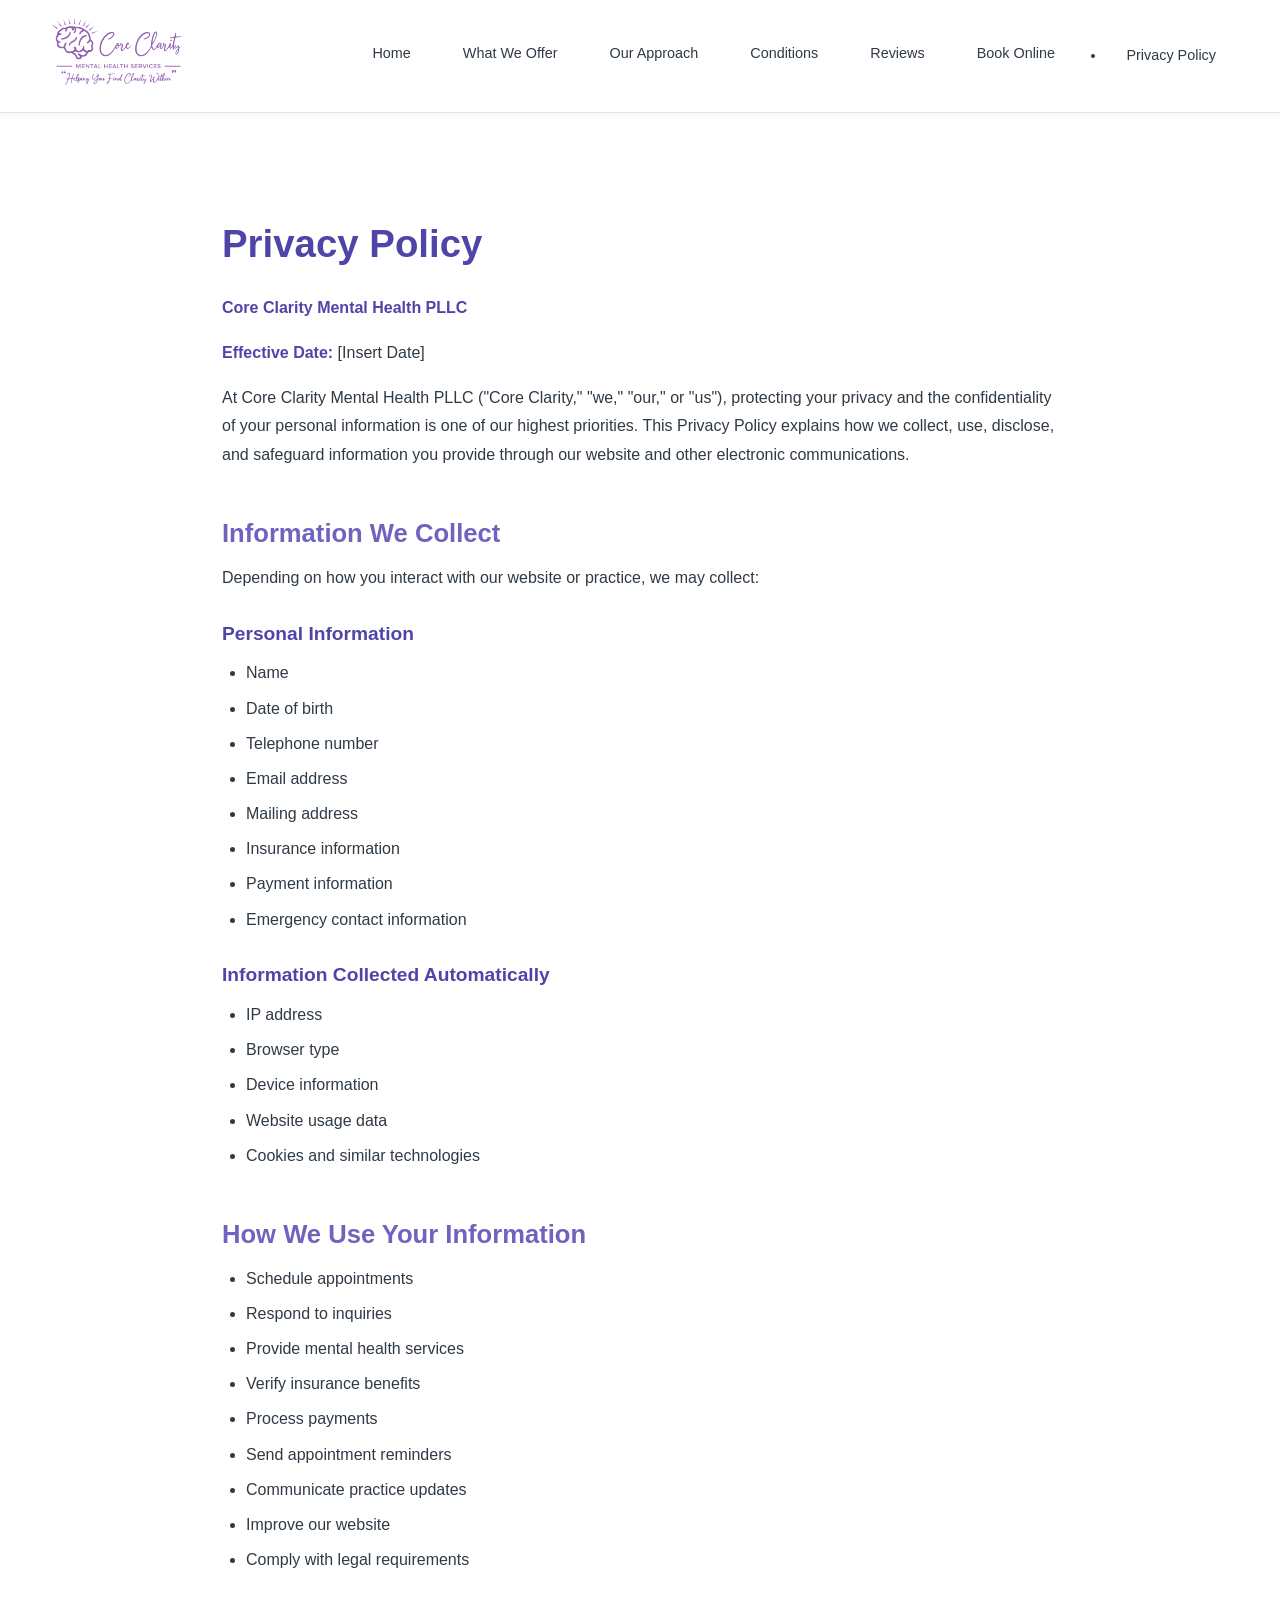
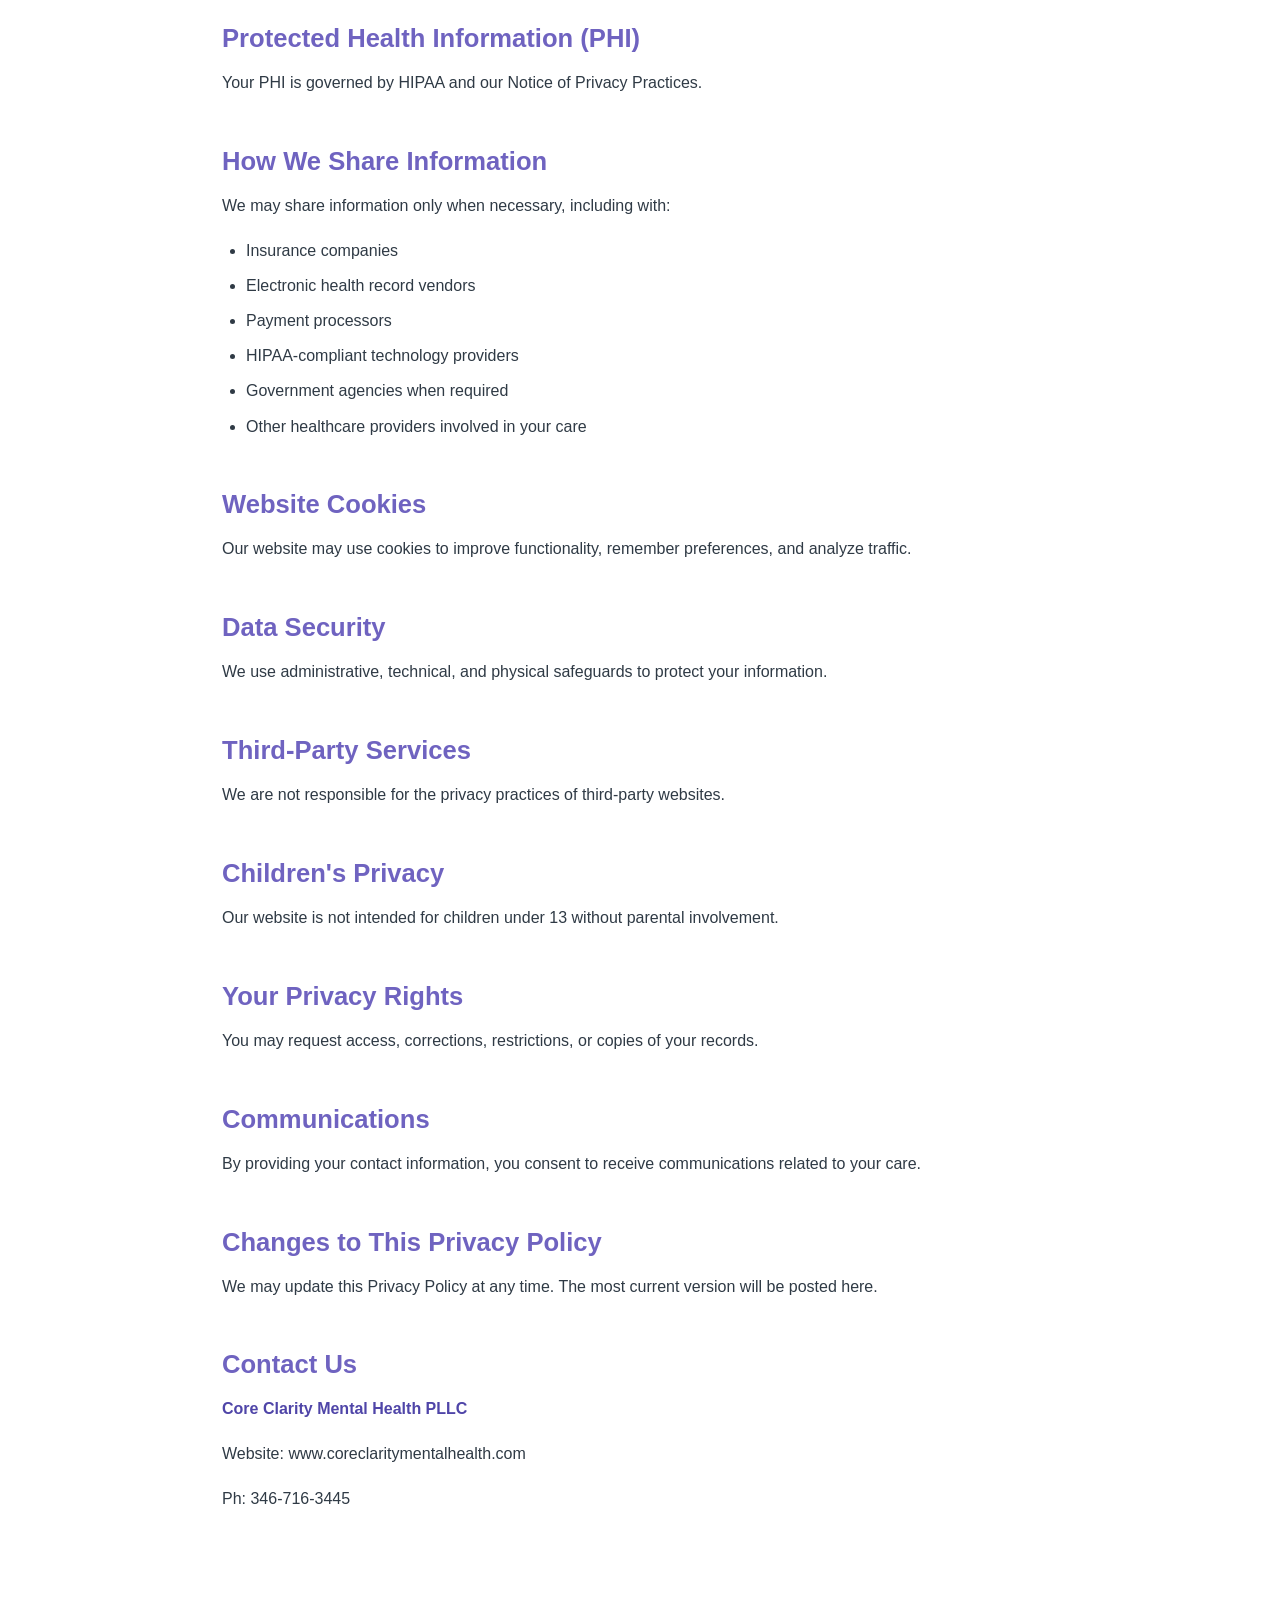
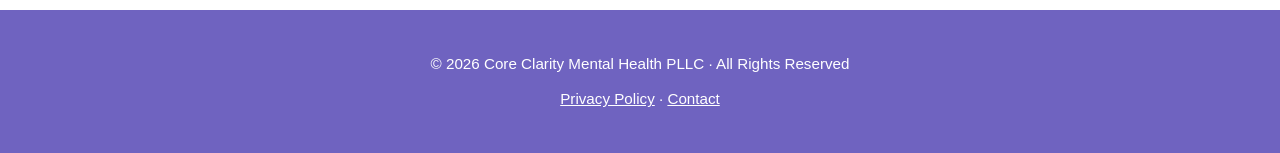
<file: privacy.html>
<!DOCTYPE html>
<html lang="en">
<head>
  <meta charset="UTF-8">
  <meta name="viewport" content="width=device-width, initial-scale=1.0">
  <title>Privacy Policy – Core Clarity Mental Health PLLC</title>
  <link rel="stylesheet" href="styles.css">
</head>

<body class="privacy-page">

<nav class="navbar fade-in">
  <a href="index.html">
    <img src="Viola-Logo.png" class="site-logo" style="height: 70px;" alt="Core Clarity Logo">
  </a>

  <div class="nav-links">
    <a href="index.html">Home</a>
    <a href="index.html#services">What We Offer</a>
    <a href="index.html#approach">Our Approach</a>
    <a href="index.html#conditions">Conditions</a>
    <a href="index.html#reviews">Reviews</a>
    <a href="index.html#contact" class="btn-outline">Book Online</a>
    <li><a href="privacy.html">Privacy Policy</a></li>
  </div>
</nav>


  <!-- PRIVACY POLICY CONTENT -->
  <section class="privacy-container">
    <h1>Privacy Policy</h1>

    <p><strong>Core Clarity Mental Health PLLC</strong></p>
    <p><strong>Effective Date:</strong> [Insert Date]</p>

    <p>At Core Clarity Mental Health PLLC ("Core Clarity," "we," "our," or "us"), protecting your privacy and the confidentiality of your personal information is one of our highest priorities. This Privacy Policy explains how we collect, use, disclose, and safeguard information you provide through our website and other electronic communications.</p>

    <h2>Information We Collect</h2>
    <p>Depending on how you interact with our website or practice, we may collect:</p>

    <h3>Personal Information</h3>
    <ul>
      <li>Name</li>
      <li>Date of birth</li>
      <li>Telephone number</li>
      <li>Email address</li>
      <li>Mailing address</li>
      <li>Insurance information</li>
      <li>Payment information</li>
      <li>Emergency contact information</li>
    </ul>

    <h3>Information Collected Automatically</h3>
    <ul>
      <li>IP address</li>
      <li>Browser type</li>
      <li>Device information</li>
      <li>Website usage data</li>
      <li>Cookies and similar technologies</li>
    </ul>

    <h2>How We Use Your Information</h2>
    <ul>
      <li>Schedule appointments</li>
      <li>Respond to inquiries</li>
      <li>Provide mental health services</li>
      <li>Verify insurance benefits</li>
      <li>Process payments</li>
      <li>Send appointment reminders</li>
      <li>Communicate practice updates</li>
      <li>Improve our website</li>
      <li>Comply with legal requirements</li>
    </ul>

    <h2>Protected Health Information (PHI)</h2>
    <p>Your PHI is governed by HIPAA and our Notice of Privacy Practices.</p>

    <h2>How We Share Information</h2>
    <p>We may share information only when necessary, including with:</p>
    <ul>
      <li>Insurance companies</li>
      <li>Electronic health record vendors</li>
      <li>Payment processors</li>
      <li>HIPAA-compliant technology providers</li>
      <li>Government agencies when required</li>
      <li>Other healthcare providers involved in your care</li>
    </ul>

    <h2>Website Cookies</h2>
    <p>Our website may use cookies to improve functionality, remember preferences, and analyze traffic.</p>

    <h2>Data Security</h2>
    <p>We use administrative, technical, and physical safeguards to protect your information.</p>

    <h2>Third-Party Services</h2>
    <p>We are not responsible for the privacy practices of third-party websites.</p>

    <h2>Children's Privacy</h2>
    <p>Our website is not intended for children under 13 without parental involvement.</p>

    <h2>Your Privacy Rights</h2>
    <p>You may request access, corrections, restrictions, or copies of your records.</p>

    <h2>Communications</h2>
    <p>By providing your contact information, you consent to receive communications related to your care.</p>

    <h2>Changes to This Privacy Policy</h2>
    <p>We may update this Privacy Policy at any time. The most current version will be posted here.</p>

    <h2>Contact Us</h2>
    <p><strong>Core Clarity Mental Health PLLC</strong></p>
    <p>Website: www.coreclaritymentalhealth.com</p>
    <p>Ph: 346-716-3445</p>
  </section>

  <!-- FOOTER (identical to main site) -->
  <footer class="site-footer">
    <div class="footer-content">
      <p>© 2026 Core Clarity Mental Health PLLC · All Rights Reserved</p>
      <p>
        <a href="privacy.html">Privacy Policy</a> ·
        <a href="index.html#contact">Contact</a>
      </p>
    </div>
  </footer>

</body>
</html>
</file>
<file: styles.css>
:root {
      --primary: #6F63C0;
      --primary-deep: #4F45A8;
      --hero-bg: #6F63C0;
      --text: #2F3A45;
      --muted: #6B7280;
      --white: #FFFFFF;
      --soft-gray: #E5E7EB;
    }

    * {
      box-sizing: border-box;
      margin: 0;
      padding: 0;
    }

    body {
      font-family: system-ui, -apple-system, BlinkMacSystemFont, "Segoe UI", sans-serif;
      background-color: var(--white);
      color: var(--text);
      line-height: 1.6;
    }

    a {
      color: var(--primary);
      text-decoration: none;
    }

    /* NAVBAR */
    .navbar {
      display: flex;
      justify-content: space-between;
      align-items: center;
      padding: 1.25rem 1.5rem;
      background-color: var(--white);
      border-bottom: 1px solid var(--soft-gray);
      position: sticky;
      top: 0;
      z-index: 10;
    }

    .nav-links {
      display: flex;
      gap: 1.25rem;
      font-size: 0.9rem;
      align-items: center;
      flex-wrap: wrap;
    }

    .nav-links a {
      color: var(--muted);
      position: relative;
      padding-bottom: 4px;
      transition: color 0.25s ease;
    }

    .nav-links a:hover {
      color: var(--primary-deep);
    }

    .nav-links a::after {
      content: "";
      position: absolute;
      left: 0;
      bottom: 0;
      width: 0%;
      height: 2px;
      background-color: var(--primary);
      transition: width 0.25s ease;
    }
/* Hide desktop nav on mobile */
.desktop-only {
  display: flex;
  gap: 1.5rem;
}

@media (max-width: 900px) {
  .desktop-only {
    display: none;
  }
}

/* Hamburger button */
.hamburger {
  display: none;
  flex-direction: column;
  gap: 6px;
  background: none;
  border: none;
  cursor: pointer;
}

.hamburger span {
  width: 28px;
  height: 3px;
  background: #2F3A45;
  border-radius: 3px;
  transition: 0.3s;
}

@media (max-width: 900px) {
  .hamburger {
    display: flex;
  }
}

/* Slide-in mobile menu */
.mobile-menu {
  position: fixed;
  top: 0;
  right: -260px; /* hidden */
  width: 260px;
  height: 100vh;
  background: #ffffff;
  box-shadow: -2px 0 10px rgba(0,0,0,0.1);
  display: flex;
  flex-direction: column;
  padding: 2rem;
  gap: 1.5rem;
  transition: right 0.35s ease;
  z-index: 9999;
}

.mobile-menu a {
  font-size: 1.2rem;
  color: #2F3A45;
  text-decoration: none;
}

.mobile-menu.open {
  right: 0;
}

    .nav-links a:hover::after,
    .nav-links a.active::after {
      width: 100%;
    }

    /* HERO */
	/* Full-Width Hero Overlay */
	.hero-overlay {
	  position: relative;
	  height: 90vh;
	  background: url('ViolaWebsite1.png') center/cover no-repeat;
	  display: flex;
	  align-items: center;
	  justify-content: center;
	  text-align: left;
	  color: #fff;
	  overflow: hidden;
	}

	/* Gradient overlay for readability */
	.hero-overlay::before {
	  content: "";
	  position: absolute;
	  inset: 0;
	  background: linear-gradient(135deg, rgba(111,99,192,0.8), rgba(111,99,192,0.4));
	  z-index: 1;
	}

	/* Accent pattern overlay (optional subtle texture) */
	.hero-overlay::after {
	  content: "";
	  position: absolute;
	  inset: 0;
	  background: url('soft-pattern.png') repeat;
	  opacity: 0.05;
	  z-index: 2;
	}

	/* Hero content */
	.hero-content {
	  position: relative;
	  z-index: 3;
	  max-width: 800px;
	  padding: 2rem;
	  animation: fadeUp 1.5s ease-out;
	}

	/* Subtle motion */
	@keyframes fadeUp {
	  from {
		opacity: 0;
		transform: translateY(30px);
	  }
	  to {
		opacity: 1;
		transform: translateY(0);
	  }
	}

	.hero-content h1 {
	  font-size: 2.8rem;
	  font-weight: 700;
	  line-height: 1.3;
	  margin-bottom: 1rem;
	}

	.hero-content p {
	  font-size: 1.2rem;
	  line-height: 1.8;
	  margin-bottom: 2rem;
	}

	.btn-primary {
	  background-color: #fff;
	  color: #6f63c0;
	  padding: 0.75rem 1.5rem;
	  border-radius: 999px;
	  font-weight: 600;
	  text-decoration: none;
	  transition: background-color 0.3s ease, color 0.3s ease;
	}

	.btn-primary:hover {
	  background-color: #6f63c0;
	  color: #fff;
	}

	/* Optional subtle zoom motion on background */
	.hero-overlay {
	  animation: heroZoom 12s ease-in-out infinite alternate;
	}

	@keyframes heroZoom {
	  from {
		background-size: 100%;
	  }
	  to {
		background-size: 105%;
	  }
	}


    /* SECTION TITLES */
    h2.section-title {
      font-size: 1.8rem;
      margin-bottom: 0.5rem;
      color: #111827;
    }

    .section-intro {
      font-size: 0.98rem;
      color: var(--muted);
      max-width: 34rem;
      margin-bottom: 2rem;
    }
    /* PROVIDER — PROFESSIONAL CARD */
    .provider-section {
      background: #f8f7ff;
      padding: 4rem 1.5rem;
    }

    .provider-card {
      max-width: 900px;
      margin: auto;
      background: white;
      border-radius: 1.25rem;
      padding: 2.5rem;
      display: grid;
      grid-template-columns: 240px 1fr;
      gap: 2rem;
      box-shadow: 0 12px 32px rgba(0,0,0,0.08);
    }

    .provider-photo-wrap {
      display: flex;
      justify-content: center;
      align-items: flex-start;
    }

    .provider-photo {
      width: 220px;
      height: 220px;
      border-radius: 50%;
      object-fit: cover;
      box-shadow: 0 18px 40px rgba(15, 23, 42, 0.18);
    }

    .provider-name {
      font-size: 1.4rem;
      margin-bottom: 1rem;
      color: var(--primary-deep);
    }

    .provider-btn {
      margin-top: 1.5rem;
      display: inline-block;
    }

    /* SERVICES */
    .service-tiles {
      display: grid;
      grid-template-columns: repeat(auto-fit, minmax(260px, 1fr));
      gap: 1.75rem;
      margin-top: 2rem;
    }

    .service-tile {
      background-color: #ffffff;
      border: 1px solid #e5e7eb;
      border-radius: 1rem;
      padding: 2rem 1.5rem;
      transition: all 0.25s ease;
      cursor: pointer;
      text-align: left;
      display: flex;
      flex-direction: column;
      gap: 1rem;
    }

    .service-tile:hover {
      background-color: #6f63c0;
      color: #ffffff;
      border-color: #6f63c0;
      transform: translateY(-4px);
      box-shadow: 0 12px 28px rgba(0, 0, 0, 0.12);
    }

    .service-icon {
      width: 64px;
      height: 64px;
      transition: opacity 0.25s ease;
    }

    .icon-default {
      display: block;
    }

    .icon-hover {
      display: none;
    }

    .service-tile:hover .icon-default {
      display: none;
    }

    .service-tile:hover .icon-hover {
      display: block;
    }
/* Our Approach — Floral Serenity with Parallax */
.approach-floral {
  position: relative;
  padding: 6rem 1.5rem;

  /* Stronger image + parallax effect */
  background: linear-gradient(135deg, rgba(243,241,255,0.55), rgba(255,255,255,0.55)),
              url('ViolaWebsite6.png') center/cover no-repeat;

  background-attachment: fixed; /* Parallax effect */
  overflow: hidden;
}

.approach-card {
  position: relative;
  z-index: 1;
  max-width: 900px;
  margin: auto;
  background: rgba(255, 255, 255, 0.85);
  border-radius: 1.25rem;
  padding: 3rem;
  box-shadow: 0 12px 32px rgba(0, 0, 0, 0.08);
}

.approach-divider {
  height: 2px;
  background: linear-gradient(90deg, #6f63c0, #b8b2e8);
  opacity: 0.4;
  border-radius: 999px;
  margin: 2rem 0;
}

.approach-subtitle {
  font-size: 1.25rem;
  color: #4F45A8;
  margin-bottom: 1rem;
}

.approach-grid {
  display: grid;
  grid-template-columns: repeat(auto-fit, minmax(280px, 1fr));
  gap: 1rem 2rem;
  margin-bottom: 2rem;
  line-height: 1.8;
}

.approach-closing {
  font-weight: 500;
  color: #2F3A45;
}
/* Conditions Section — Soft Side Feature Layout */
.conditions-side {
  padding: 6rem 1.5rem;
  background: #f7f5ff; /* soft lavender */
}

.conditions-inner {
  max-width: 1200px;
  margin: auto;
  display: grid;
  grid-template-columns: 1fr 420px;
  gap: 3rem;
  align-items: center;
}

/* Text Card */
.conditions-text {
  background: rgba(255, 255, 255, 0.9);
  padding: 3rem;
  border-radius: 1.25rem;
  box-shadow: 0 12px 32px rgba(0, 0, 0, 0.08);
}

/* Grid of Conditions */
.conditions-grid {
  display: grid;
  grid-template-columns: repeat(auto-fit, minmax(240px, 1fr));
  gap: 1rem 2rem;
  margin-top: 2rem;
  line-height: 1.8;
  font-size: 1.05rem;
  color: #2F3A45;
}

/* Conditions Section — Editorial Split Layout */
.conditions-editorial {
  padding: 6rem 1.5rem;
  background: #f7f5ff; /* soft lavender */
}

.conditions-inner {
  max-width: 1200px;
  margin: auto;
  display: grid;
  grid-template-columns: 1fr 480px;
  gap: 4rem;
  align-items: center;
}

/* Left side — text directly on background */
.conditions-left {
  position: relative;
  padding-right: 2rem;
}

/* Vertical accent line */
.conditions-left::after {
  content: "";
  position: absolute;
  right: 0;
  top: 0;
  height: 100%;
  width: 3px;
  background: linear-gradient(#c8c2f0, #e4e0ff);
  border-radius: 999px;
  opacity: 0.6;
}

/* Conditions grid */
.conditions-grid {
  display: grid;
  grid-template-columns: repeat(auto-fit, minmax(240px, 1fr));
  gap: 1rem 2rem;
  margin-top: 2rem;
  line-height: 1.8;
  font-size: 1.05rem;
  color: #2F3A45;
}

/* Right side — image with curved background shape */
.conditions-right {
  position: relative;
}

.conditions-image-bg {
  position: absolute;
  top: -40px;
  right: -40px;
  width: 100%;
  height: 100%;
  background: radial-gradient(circle at top right, #e8e3ff, #f7f5ff);
  border-radius: 2rem;
  z-index: 0;
}

.conditions-image {
  position: relative;
  width: 100%;
  border-radius: 1.5rem;
  box-shadow: 0 12px 28px rgba(0, 0, 0, 0.1);
  z-index: 1;
  object-fit: cover;
}
/* Reviews Section */
.reviews-carousel {
  padding: 6rem 1.5rem;
  background: #ffffff;
  text-align: center;
}

.section-title {
  font-size: 2rem;
  color: #4F45A8;
  margin-bottom: 2rem;
}

/* Carousel Container */
.carousel {
  position: relative;
  max-width: 800px;
  margin: auto;
  overflow: hidden;
}

/* Google-style review card */
.review-card {
  display: none;
  opacity: 0;
  transform: translateX(30px);
  transition: opacity 0.5s ease, transform 0.5s ease;
  background: #fff;
  padding: 2rem;
  border-radius: 1rem;
  box-shadow: 0 8px 24px rgba(0,0,0,0.08);
  min-height: 220px; /* stabilizes height */
}

.review-card.active {
  display: block;
  opacity: 1;
  transform: translateX(0);
}

.stars {
  color: #FFD700;
  font-size: 1.3rem;
  margin-bottom: 1rem;
}

.review-card p {
  font-size: 1.1rem;
  line-height: 1.7;
  color: #2F3A45;
  margin-bottom: 1rem;
}

.review-meta {
  font-size: 0.9rem;
  color: #6f63c0;
}

/* Arrows */
.carousel-controls {
  margin-top: 1.5rem;
  display: flex;
  justify-content: center;
  gap: 2rem;
}

.carousel-controls button {
  background: none;
  border: none;
  font-size: 4rem;
  color: #6f63c0;
  cursor: pointer;
  transition: color 0.3s ease, transform 0.2s ease;
}

.carousel-controls button:hover {
  color: #4F45A8;
  transform: scale(1.15);
}

/* Indicators (dots) */
.carousel-indicators {
  display: flex;
  justify-content: center;
  gap: 0.6rem;
  margin-top: 1.5rem;
}

.indicator {
  width: 12px;
  height: 12px;
  background: #d6d2f3;
  border-radius: 50%;
  transition: background 0.3s ease, transform 0.3s ease;
  cursor: pointer;
}

.indicator.active {
  background: #6f63c0;
  transform: scale(1.25);
}

/* Button */
.btn-primary {
  display: inline-block;
  margin-top: 2rem;
  background-color: #6f63c0;
  color: #ffffff;
  padding: 0.75rem 1.5rem;
  border-radius: 999px;
  font-weight: 600;
  text-decoration: none;
  transition: background-color 0.3s ease;
}

.btn-primary:hover {
  background-color: #4F45A8;
}
	
	/*locations*/
	.locations-section {
  padding: 6rem 1.5rem;
  background: #ffffff;
  text-align: left;
}

.locations-section .section-title {
  font-size: 2rem;
  font-weight: 700;
  color: #2F3A45;
  margin-bottom: 2rem;
}

.locations-grid {
  display: grid;
  grid-template-columns: repeat(auto-fit, minmax(420px, 1fr));
  gap: 3rem;
}

.location h3 {
  font-size: 1.3rem;
  color: #4F45A8;
  margin-bottom: 0.5rem;
}

.location p {
  font-size: 1rem;
  color: #2F3A45;
  margin-bottom: 1rem;
}

.location iframe {
  border-radius: 1rem;
  box-shadow: 0 8px 24px rgba(0,0,0,0.08);
  margin-bottom: 1rem;
}

.btn-map {
  display: inline-block;
  background-color: #6f63c0;
  color: #ffffff;
  padding: 0.6rem 1.2rem;
  border-radius: 999px;
  font-weight: 600;
  text-decoration: none;
  transition: background-color 0.3s ease;
}

.btn-map:hover {
  background-color: #4F45A8;
}
/* Contact Section */
.contact-section {
  padding: 6rem 1.5rem;
  background: #ffffff;
}

.contact-inner {
  max-width: 1200px;
  margin: auto;
  display: grid;
  grid-template-columns: 1fr 1fr;
  gap: 4rem;
  align-items: center;
}

/* Left side — contact info */
.contact-info h2 {
  font-size: 2rem;
  color: #4F45A8;
  margin-bottom: 1rem;
}

.contact-info p {
  font-size: 1.1rem;
  color: #2F3A45;
  line-height: 1.7;
  margin-bottom: 1rem;
}

.contact-details p {
  margin-bottom: 0.5rem;
}

/* Button */
.btn-primary {
  display: inline-block;
  margin-top: 1.5rem;
  background-color: #6f63c0;
  color: #ffffff;
  padding: 0.75rem 1.5rem;
  border-radius: 999px;
  font-weight: 600;
  text-decoration: none;
  transition: background-color 0.3s ease;
}

.btn-primary:hover {
  background-color: #4F45A8;
}

/* Right side — image panel */
.contact-image {
  position: relative;
  border-radius: 1.5rem;
  overflow: hidden;
  box-shadow: 0 12px 28px rgba(0,0,0,0.1);
}

.contact-image img {
  width: 100%;
  height: 100%;
  object-fit: cover;
}

/* Soft gradient overlay */
.contact-image-overlay {
  position: absolute;
  inset: 0;
  background: linear-gradient(
    to bottom right,
    rgba(111,99,192,0.4),
    rgba(111,99,192,0.1)
  );
  z-index: 1;
}
/* --- Privacy Policy Page Styling --- */

.privacy-page {
  background-color: #ffffff;
  color: #2F3A45;
  font-family: 'Inter', 'Segoe UI', sans-serif;
  line-height: 1.8;
}

.navbar {
  border-bottom: 1px solid #e5e5e5;
}

.privacy-container {
  max-width: 900px;
  margin: 6rem auto;
  padding: 0 2rem;
}

.privacy-container h1 {
  font-size: 2.4rem;
  color: #4F45A8;
  margin-bottom: 1rem;
  font-weight: 700;
}

.privacy-container h2 {
  font-size: 1.6rem;
  color: #6f63c0;
  margin-top: 2.5rem;
  margin-bottom: 0.5rem;
  font-weight: 600;
}

.privacy-container h3 {
  font-size: 1.2rem;
  color: #4F45A8;
  margin-top: 1.5rem;
  margin-bottom: 0.5rem;
  font-weight: 600;
}

.privacy-container p {
  margin-bottom: 1rem;
  font-size: 1rem;
}

.privacy-container ul {
  margin-left: 1.5rem;
  margin-bottom: 1rem;
  list-style-type: disc;
}

.privacy-container li {
  margin-bottom: 0.4rem;
}

.privacy-container strong {
  color: #4F45A8;
}

.privacy-container a {
  color: #6f63c0;
  text-decoration: underline;
}

.privacy-container a:hover {
  color: #4F45A8;
}
/* Header consistency */
.navbar {
  background-color: #ffffff;
  box-shadow: 0 2px 6px rgba(0,0,0,0.05);
  padding: 1rem 3rem;
  position: sticky;
  top: 0;
  z-index: 1000;
}

.nav-links a {
  color: #2F3A45;
  font-weight: 500;
  text-decoration: none;
  margin: 0 1rem;
  transition: color 0.3s ease;
}

.nav-links a:hover {
  color: #4F45A8;
}
/* Footer consistency */
.site-footer {
  background-color: #6f63c0;
  color: #ffffff;
  text-align: center;
  padding: 2rem 1rem;
  margin-top: 4rem;
}

.site-footer a {
  color: #ffffff;
  text-decoration: underline;
  transition: opacity 0.3s ease;
}

.site-footer a:hover {
  opacity: 0.8;
}

.footer-content p {
  margin: 0.5rem 0;
  font-size: 0.95rem;
}

.nav-container {
  display: flex;
  align-items: center;
  justify-content: space-between;
  max-width: 1200px;
  margin: 0 auto;
}

.logo img {
  height: 60px;
  width: auto;
}
/* ===========================
   PROVIDER — PROFESSIONAL CARD
   =========================== */

.provider-section {
  padding: 4rem 2rem;
  display: flex;
  justify-content: center;
}

.provider-card {
  display: flex;
  align-items: center;
  gap: 3rem;
  max-width: 1200px;
  margin: 0 auto;
  background: #ffffff;
  padding: 2.5rem;
  border-radius: 20px;
  box-shadow: 0 8px 24px rgba(0,0,0,0.06);
}

/* Provider Photo */
.provider-photo-wrap {
  flex: 1;
  display: flex;
  justify-content: center;
}

.provider-photo {
  width: 100%;
  max-width: 380px;
  border-radius: 18px;
  object-fit: cover;
  box-shadow: 0 6px 20px rgba(0,0,0,0.08);
}

/* Provider Info */
.provider-info {
  flex: 1.2;
}

.provider-name {
  margin-top: 0.5rem;
  font-size: 1.4rem;
  color: #4F45A8;
  font-weight: 600;
}

.provider-info p {
  margin-top: 1rem;
  line-height: 1.7;
  color: #2F3A45;
}

.provider-btn {
  margin-top: 1.5rem;
  display: inline-block;
}

/* ===========================
   MOBILE RESPONSIVENESS
   =========================== */

@media (max-width: 900px) {
  .provider-card {
    flex-direction: column;
    text-align: center;
    padding: 2rem;
  }

  .provider-photo {
    max-width: 300px;
  }

  .provider-info {
    flex: unset;
  }

  .provider-name {
    font-size: 1.3rem;
  }

  .provider-info p {
    font-size: 1rem;
  }
}
/* ===========================
   PROVIDER — RESPONSIVE FIX
   =========================== */

.provider-card {
  display: flex;
  align-items: center;
  gap: 3rem;
  max-width: 1200px;
  margin: 0 auto;
  background: #ffffff;
  padding: 2.5rem;
  border-radius: 20px;
  box-shadow: 0 8px 24px rgba(0,0,0,0.06);
}

/* Photo */
.provider-photo-wrap {
  flex: 1;
  display: flex;
  justify-content: center;
}

.provider-photo {
  width: 100%;
  max-width: 380px;
  border-radius: 18px;
  object-fit: contain; /* was cover */
  object-position: center top; /* keeps face visible */
  box-shadow: 0 6px 20px rgba(0,0,0,0.08);
}

/* Text */
.provider-info {
  flex: 1.2;
}

/* ===========================
   CONDITIONS WE SUPPORT
   =========================== */

.conditions-section {
  padding: 4rem 2rem;
  max-width: 1200px;
  margin: 0 auto;
  text-align: center;
}

.conditions-grid {
  display: grid;
  grid-template-columns: repeat(auto-fit, minmax(220px, 1fr));
  gap: 1.5rem;
  margin-top: 2rem;
}

.condition-card {
  background: #f7f5ff;
  padding: 1.5rem;
  border-radius: 12px;
  text-align: center;
  font-size: 1.1rem;
  color: #2F3A45;
  border: 1px solid #e5e5e5;
  box-shadow: 0 4px 12px rgba(0,0,0,0.05);
  transition: transform 0.3s ease, box-shadow 0.3s ease;
}

.condition-card:hover {
  transform: translateY(-4px);
  box-shadow: 0 6px 16px rgba(0,0,0,0.08);
}

/* ===========================
   MOBILE RESPONSIVENESS
   =========================== */

@media (max-width: 900px) {
  .conditions-section {
    padding: 3rem 1.5rem;
  }

  .conditions-grid {
    grid-template-columns: 1fr 1fr;
    gap: 1rem;
  }

  .condition-card {
    font-size: 1rem;
    padding: 1.2rem;
  }
}

@media (max-width: 600px) {
  .conditions-grid {
    grid-template-columns: 1fr;
  }
}


/* ===========================
   MOBILE — PHOTO ON TOP
   =========================== */

@media (max-width: 900px) {
  .provider-card {
    flex-direction: column;
    text-align: center;
    padding: 2rem;
  }

  /* Force photo to appear first */
  .provider-photo-wrap {
    order: -1;
  }

  .provider-photo {
    max-width: 300px;
  }

  .provider-info {
    order: 0;
  }
}
</file>
